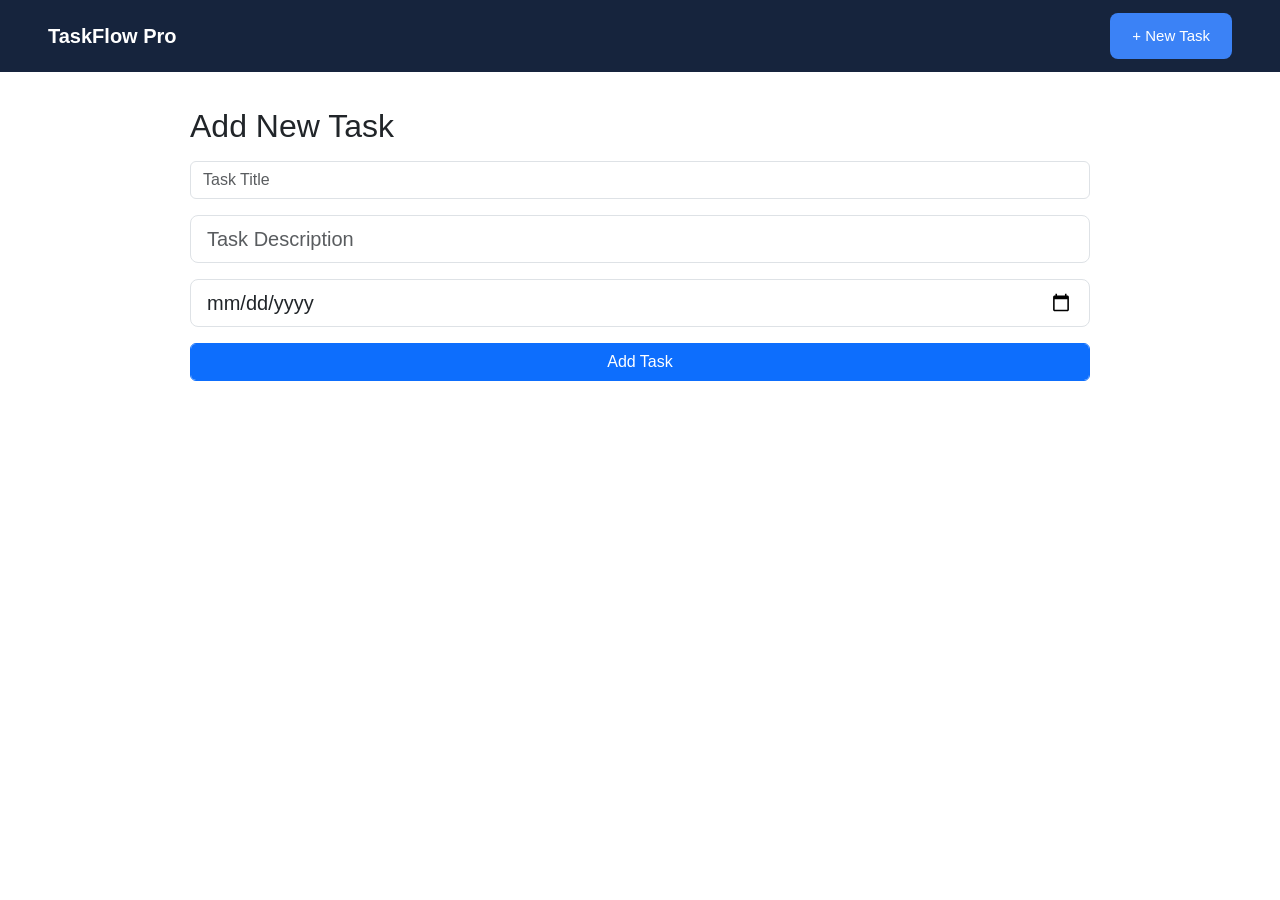
<file: templates/add_task.html>
<!DOCTYPE html>
<html lang="en">
<head>
    <meta charset="UTF-8">
    <meta name="viewport" content="width=device-width, initial-scale=1.0">
    <title>Document</title>
    <link rel="stylesheet" href="nav.css">
    <link href="https://cdn.jsdelivr.net/npm/bootstrap@5.3.8/dist/css/bootstrap.min.css" rel="stylesheet">
    <script src="https://cdn.jsdelivr.net/npm/bootstrap@5.3.8/dist/js/bootstrap.bundle.min.js"></script>
</head>

<style>
    *{
        margin:0;
        padding:0;
        box-sizing:border-box;
        font-family: Arial, sans-serif;
    }

    body{
        background:#ffffff;
    }

    .navbar{
        height:72px;
        background:#16243d;
        display:flex;
        justify-content:space-between;
        align-items:center;
        padding:0 48px;
    }

    .logo{
        color:white;
        font-size:20px;
        font-weight:600;
    }

    .task-btn{
        background:#3b82f6;
        color:white;
        border:none;
        padding:12px 22px;
        border-radius:8px;
        font-size:15px;
        cursor:pointer;
    }

    .container{
        padding:35px 120px;
    }
    a{
        text-decoration: none;
        color: white;
    }

    .heading{
        font-size:52px;
        font-weight:700;
        color:#000;
    }
</style>
<body>
    <nav class="navbar">
            <div class="logo"><a href="/">TaskFlow Pro</a></div>

        <button class="task-btn"><a href="/add"> + New Task </a></button>
    </nav>

    <!-- <div class="container">
        <h1 class="heading">Add New Task</h1>
    </div> -->

    <div class="container">
    <h2>Add New Task</h2>
    <form  method="post">
        <div class="mb-3 mt-3">
        <input type="text" class="form-control" id="title" placeholder="Task Title" name="title">
        </div>

        <div class="mb-3 mt-3">
            <input type="text" class="form-control form-control-lg" id="=description" placeholder="Task Description" name="description">
        </div>

        <div class="mb-3 mt-3">
            <input type="date" class="form-control form-control-lg" id="=date" placeholder="Task Description" name="due_date">
        </div>

        <div class="mb-3 mt-3">
            <button type="submit" class="form-control btn btn-primary">
                Add Task
            </button>
        </div>
        
    </form>
    </div>


    
</body>
</html>
</file>
<file: templates/nav.css>
*{
        margin:0;
        padding:0;
        box-sizing:border-box;
        font-family: Arial, sans-serif;
        text-decoration: none;
    }

    body{
        background:#ffffff;
    }

    .navbar{
        height:72px;
        background:#16243d;
        display:flex;
        justify-content:space-between;
        align-items:center;
        padding:0 48px;
    }

    .logo{
        color:white;
        font-size:20px;
        font-weight:600;
    }

    .task-btn{
        background:#0c49ad;
        color:white;
        border:none;
        padding:12px 22px;
        border-radius:8px;
        font-size:15px;
        cursor:pointer;
        text-decoration: none;
    }

    .container{
        padding:35px 120px;
    }

    .heading{
        font-size:52px;
        font-weight:700;
        color:#000;
    }
</file>
